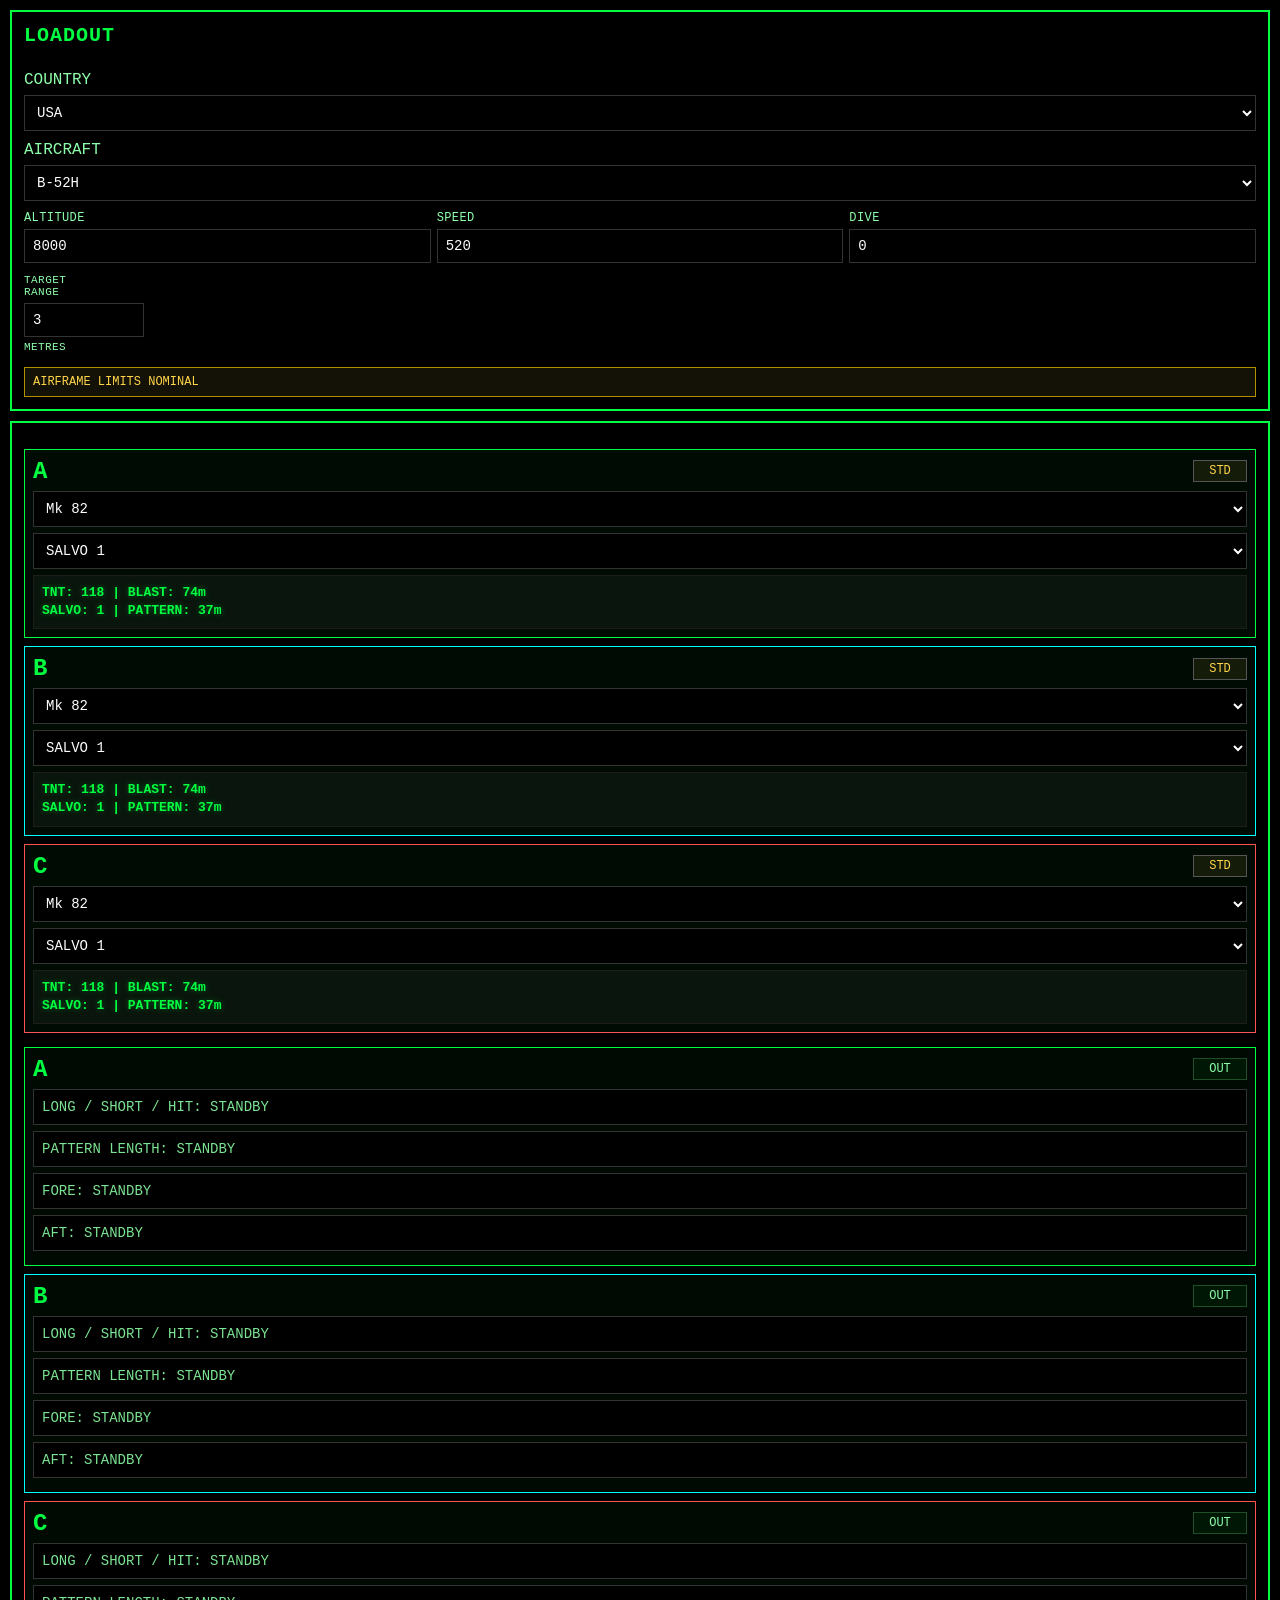
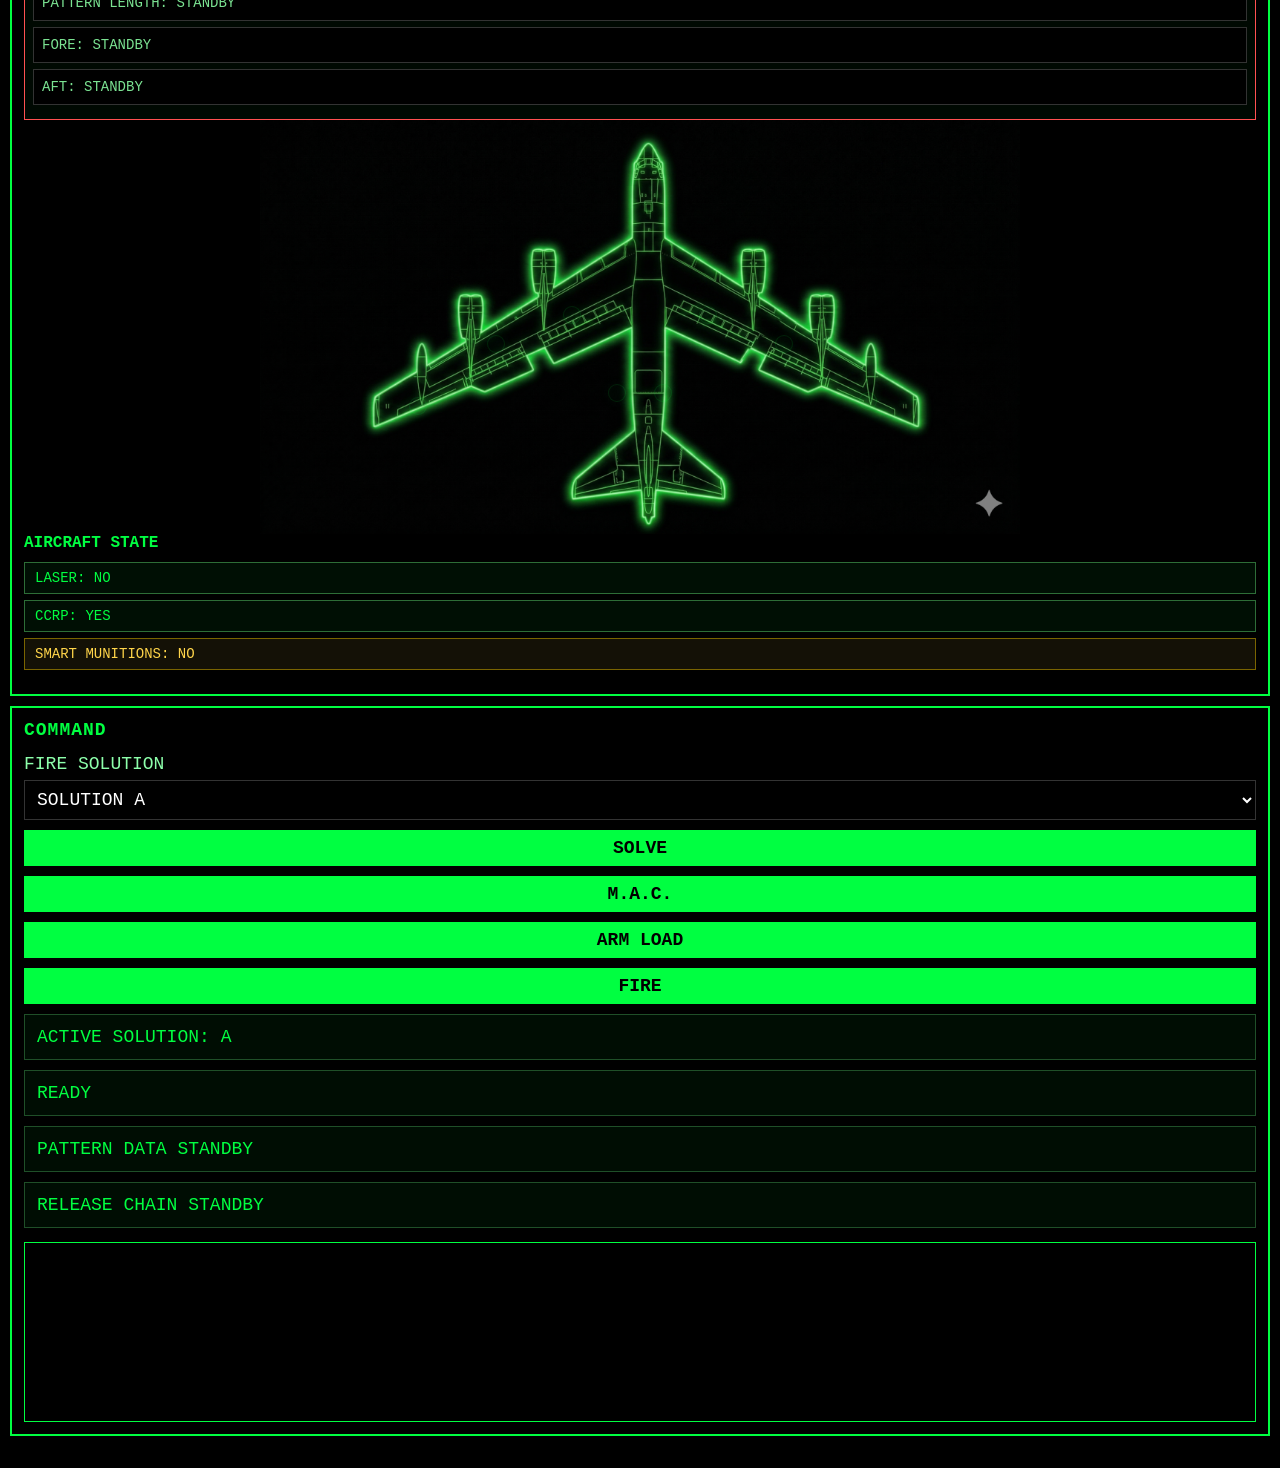
<file: index.html>
<!DOCTYPE html>
<html lang="en">
<head>
  <meta charset="UTF-8">
  <meta name="viewport" content="width=device-width, initial-scale=1.0">
  <title>NORDEN II</title>
  <link rel="stylesheet" href="style.css">
</head>
<body>
  <div class="cockpit">
    <section class="panel left-panel">
      <h2>LOADOUT</h2>

      <label for="country">COUNTRY</label>
      <select id="country" onchange="loadCountry()"></select>

      <label for="ac">AIRCRAFT</label>
      <select id="ac" onchange="loadAircraft()"></select>

      <div class="flight-grid">
        <div class="grid-item">
          <div class="mini-label">ALTITUDE</div>
          <input id="alt" type="number" value="8000">
        </div>
        <div class="grid-item">
          <div class="mini-label">SPEED</div>
          <input id="spd" type="number" value="400" oninput="clampSpeed()">
        </div>
        <div class="grid-item">
          <div class="mini-label">DIVE</div>
          <input id="dive" type="number" value="0">
        </div>
      </div>

      <div class="standoff-block">
        <div class="standoff-label">
          <div>TARGET</div>
          <div>RANGE</div>
        </div>
        <input id="dist" type="number" value="3">
        <div class="unit-label">METRES</div>
      </div>

      <div id="adv" class="adv">AIRFRAME LIMITS NOMINAL</div>
    </section>

    <section class="panel center-panel">
      <div class="solutions">
        <div class="solution-card sol-a">
          <div class="solution-head">
            <span class="solution-title">A</span>
            <span id="smart-ind-1" class="solution-indicator">STD</span>
          </div>
          <select id="bomb1" onchange="syncSolution(1)"></select>
          <select id="salvo1" onchange="syncSolution(1)"></select>
          <div id="out1" class="solution-readout">READY</div>
        </div>

        <div class="solution-card sol-b">
          <div class="solution-head">
            <span class="solution-title">B</span>
            <span id="smart-ind-2" class="solution-indicator">STD</span>
          </div>
          <select id="bomb2" onchange="syncSolution(2)"></select>
          <select id="salvo2" onchange="syncSolution(2)"></select>
          <div id="out2" class="solution-readout">READY</div>
        </div>

        <div class="solution-card sol-c">
          <div class="solution-head">
            <span class="solution-title">C</span>
            <span id="smart-ind-3" class="solution-indicator">STD</span>
          </div>
          <select id="bomb3" onchange="syncSolution(3)"></select>
          <select id="salvo3" onchange="syncSolution(3)"></select>
          <div id="out3" class="solution-readout">READY</div>
        </div>
      </div>

      <div class="solutions output-solutions">
        <div class="solution-card sol-a output-card">
          <div class="solution-head">
            <span class="solution-title">A</span>
            <span class="solution-indicator output-indicator">OUT</span>
          </div>
          <div id="outA_result" class="output-slot">LONG / SHORT / HIT: STANDBY</div>
          <div id="outA_pattern" class="output-slot">PATTERN LENGTH: STANDBY</div>
          <div id="outA_fore" class="output-slot">FORE: STANDBY</div>
          <div id="outA_aft" class="output-slot">AFT: STANDBY</div>
        </div>
        <div class="solution-card sol-b output-card">
          <div class="solution-head">
            <span class="solution-title">B</span>
            <span class="solution-indicator output-indicator">OUT</span>
          </div>
          <div id="outB_result" class="output-slot">LONG / SHORT / HIT: STANDBY</div>
          <div id="outB_pattern" class="output-slot">PATTERN LENGTH: STANDBY</div>
          <div id="outB_fore" class="output-slot">FORE: STANDBY</div>
          <div id="outB_aft" class="output-slot">AFT: STANDBY</div>
        </div>
        <div class="solution-card sol-c output-card">
          <div class="solution-head">
            <span class="solution-title">C</span>
            <span class="solution-indicator output-indicator">OUT</span>
          </div>
          <div id="outC_result" class="output-slot">LONG / SHORT / HIT: STANDBY</div>
          <div id="outC_pattern" class="output-slot">PATTERN LENGTH: STANDBY</div>
          <div id="outC_fore" class="output-slot">FORE: STANDBY</div>
          <div id="outC_aft" class="output-slot">AFT: STANDBY</div>
        </div>
      </div>

      <div class="aircraft-stage">
        <img src="b52.png" alt="B-52 outline" class="b52">
        <div id="releaseOverlay" class="release-overlay" aria-hidden="true">
          <div class="release-point" data-point="1"></div>
          <div class="release-point" data-point="2"></div>
          <div class="release-point" data-point="3"></div>
          <div class="release-point" data-point="4"></div>
          <div class="release-point" data-point="5"></div>
          <div class="release-point" data-point="6"></div>
          <div class="release-point" data-point="7"></div>
          <div class="release-point" data-point="8"></div>
        </div>
      </div>

      <div class="state-panel under-aircraft">
        <div class="state-title">AIRCRAFT STATE</div>
        <div id="laser" class="state-badge">LASER: NO</div>
        <div id="ccrp" class="state-badge">CCRP: YES</div>
        <div id="smart" class="state-badge smart-off">SMART MUNITIONS: NO</div>
      </div>
    </section>

    <section class="panel right-panel">
      <h2>COMMAND</h2>

      <label for="focus">FIRE SOLUTION</label>
      <select id="focus" onchange="updateFocus()">
        <option value="1">SOLUTION A</option>
        <option value="2">SOLUTION B</option>
        <option value="3">SOLUTION C</option>
      </select>

      <button onclick="solve()">SOLVE</button>
      <button onclick="openMAC()">M.A.C.</button>
      <button onclick="armLoad()">ARM LOAD</button>
      <button onclick="fireSolution()">FIRE</button>

      <div id="focusStatus" class="command-box">ACTIVE SOLUTION: A</div>
      <div id="res" class="command-box">READY</div>
      <div id="pattern" class="command-box">PATTERN DATA STANDBY</div>
      <div id="releaseStatus" class="command-box">RELEASE CHAIN STANDBY</div>

      <div class="radar-box">
        <video id="radarVideo" class="radar-video-panel" autoplay loop muted playsinline>
          <source src="radar.mp4" type="video/mp4">
        </video>
      </div>
    </section>
  </div>

  <script src="script.js"></script>
</body>
</html>
</file>
<file: style.css>
* { box-sizing: border-box; }

body {
  margin: 0;
  background: #000;
  color: #00ff41;
  font-family: monospace;
}

.cockpit {
  display: grid;
  grid-template-columns: 300px 1fr 260px;
  gap: 10px;
  padding: 10px;
  min-height: 100vh;
}

.panel {
  border: 2px solid #00ff41;
  background: #000;
  padding: 12px;
  position: relative;
}

h2 {
  margin: 0 0 14px 0;
  font-size: 20px;
  letter-spacing: 1px;
}

label {
  display: block;
  margin: 10px 0 6px;
  color: #8dffab;
  font-size: 16px;
}

input,
select,
button {
  width: 100%;
  background: #000;
  color: #fff;
  border: 1px solid #333;
  padding: 8px;
  font-family: inherit;
  font-size: 14px;
}

button {
  margin-top: 10px;
  background: #00ff41;
  color: #000;
  border: none;
  font-weight: 700;
  cursor: pointer;
}

.left-panel {
  display: flex;
  flex-direction: column;
}

.flight-grid {
  display: grid;
  grid-template-columns: 1fr 1fr 1fr;
  gap: 6px;
  margin-top: 10px;
}

.grid-item {
  min-width: 0;
}

.mini-label {
  font-size: 12px;
  color: #8dffab;
  margin-bottom: 4px;
  letter-spacing: 0.4px;
}

.standoff-block {
  margin-top: 12px;
  max-width: 120px;
}

.standoff-label {
  font-size: 11px;
  color: #8dffab;
  line-height: 1.08;
  margin-bottom: 4px;
  letter-spacing: 0.45px;
}

.unit-label {
  margin-top: 4px;
  font-size: 11px;
  color: #8dffab;
  letter-spacing: 0.4px;
}

.adv {
  margin-top: 14px;
  padding: 7px 8px;
  border: 1px solid #b39100;
  color: #ffd54a;
  background: rgba(255, 213, 74, 0.08);
  font-size: 12px;
}

.center-panel {
  overflow: hidden;
}

.aircraft-stage {
  position: relative;
  width: 100%;
  max-width: 760px;
  margin: 0 auto;
}

.b52 {
  width: 100%;
  max-height: 470px;
  object-fit: contain;
  display: block;
  margin: 0 auto;
}

.release-overlay {
  position: absolute;
  inset: 0;
  pointer-events: none;
}

.release-point {
  position: absolute;
  width: 18px;
  height: 18px;
  border: 1px solid rgba(0, 255, 65, 0.55);
  border-radius: 50%;
  background: rgba(0, 255, 65, 0.10);
  box-shadow: 0 0 8px rgba(0, 255, 65, 0.20);
  opacity: 0.2;
  transform: translate(-50%, -50%);
  transition: opacity 0.18s ease, transform 0.18s ease, box-shadow 0.18s ease, background 0.18s ease;
}

.release-point.armed {
  opacity: 0.9;
  background: rgba(255, 213, 74, 0.28);
  border-color: rgba(255, 213, 74, 0.95);
  box-shadow: 0 0 12px rgba(255, 213, 74, 0.55);
}

.release-point.firing {
  opacity: 1;
  background: rgba(255, 120, 40, 0.85);
  border-color: rgba(255, 180, 80, 1);
  box-shadow: 0 0 18px rgba(255, 120, 40, 0.95);
  transform: translate(-50%, -50%) scale(1.25);
}

.release-point.spent {
  opacity: 0.35;
  background: rgba(0, 255, 65, 0.06);
  border-color: rgba(0, 255, 65, 0.35);
  box-shadow: 0 0 5px rgba(0, 255, 65, 0.15);
}

.release-point[data-point="1"] { left: 20.8%; top: 69.2%; }
.release-point[data-point="2"] { left: 31%; top: 54%; }
.release-point[data-point="3"] { left: 41%; top: 47%; }
.release-point[data-point="4"] { left: 47%; top: 66%; }
.release-point[data-point="5"] { left: 53%; top: 66%; }
.release-point[data-point="6"] { left: 59%; top: 47%; }
.release-point[data-point="7"] { left: 69%; top: 54%; }
.release-point[data-point="8"] { left: 80%; top: 68%; }

.state-panel {
  position: absolute;
  top: 10px;
  right: 10px;
  width: 210px;
  z-index: 6;
  text-align: right;
}

.state-title {
  margin-bottom: 10px;
  font-size: 16px;
  font-weight: 700;
}

.state-badge {
  border: 1px solid #2d6d37;
  padding: 7px 10px;
  margin-bottom: 6px;
  background: rgba(0, 255, 65, 0.06);
  font-size: 14px;
}

.smart-off {
  border-color: #7a6400;
  color: #ffd54a;
  background: rgba(255, 213, 74, 0.08);
}

.smart-on {
  border-color: #00ff41;
  color: #00ff41;
  background: rgba(0, 255, 65, 0.08);
}

.solutions {
  position: absolute;
  top: 70px;
  left: 12px;
  width: 300px;
  display: flex;
  flex-direction: column;
  gap: 8px;
  z-index: 5;
}

.output-solutions {
  left: auto;
  right: 12px;
}

.solution-card {
  border: 1px solid #00ff41;
  background: rgba(0, 255, 65, 0.045);
  padding: 8px;
  min-height: 176px;
}

.sol-a { border-color: #00ff41; }
.sol-b { border-color: #00ffff; }
.sol-c { border-color: #ff5151; }

.solution-head {
  display: flex;
  justify-content: space-between;
  align-items: center;
  margin-bottom: 6px;
}

.solution-title {
  font-size: 24px;
  font-weight: 700;
}

.solution-indicator {
  min-width: 54px;
  padding: 3px 6px;
  text-align: center;
  font-size: 12px;
  color: #ffd54a;
  border: 1px solid #555;
  background: rgba(255, 213, 74, 0.08);
}

.solution-indicator.smart {
  color: #00ff41;
  border-color: #00ff41;
  background: rgba(0, 255, 65, 0.08);
}

.solution-card select {
  margin-bottom: 6px;
}

.solution-readout {
  min-height: 52px;
  padding: 8px;
  border: 1px solid #1d1d1d;
  background: rgba(255,255,255,0.04);
  font-size: 13px;
  line-height: 1.4;
  font-weight: 700;
  text-shadow: 0 0 6px rgba(0,255,65,0.35);
}

.output-card {
  background: rgba(0, 255, 65, 0.035);
}

.output-indicator {
  color: #8dffab;
  border-color: #1f4f28;
  background: rgba(0, 255, 65, 0.06);
}

.output-slot {
  width: 100%;
  margin-bottom: 6px;
  background: #000;
  color: #7be392;
  border: 1px solid #333;
  padding: 8px;
  font-family: inherit;
  font-size: 14px;
  min-height: 36px;
  display: flex;
  align-items: center;
}

.output-readout {
  min-height: 52px;
  white-space: pre-line;
}


.under-aircraft {
  top: auto;
  right: auto;
  left: 50%;
  bottom: 182px;
  transform: translateX(-50%);
  width: 250px;
  text-align: center;
  z-index: 6;
}

.right-panel h2,
.right-panel label,
.right-panel select,
.right-panel button,
.command-box {
  font-size: 18px;
}

.command-box {
  border: 1px solid #1f4f28;
  padding: 12px;
  margin-top: 10px;
  min-height: 44px;
  background: rgba(0, 255, 65, 0.05);
}

.radar-box {
  margin-top: 14px;
  width: 100%;
  height: 180px;
  border: 1px solid #00ff41;
  background: #000;
  overflow: hidden;
}

.radar-video-panel {
  width: 100%;
  height: 100%;
  object-fit: cover;
  display: block;
  opacity: 0.55;
  background: #000;
}

@media (max-width: 1280px) {
  .cockpit {
    grid-template-columns: 1fr;
  }

  .solutions,
  .output-solutions {
    position: static;
    width: 100%;
    margin-top: 14px;
  }

  .state-panel,
  .under-aircraft {
    position: static;
    width: 100%;
    margin-bottom: 12px;
    transform: none;
    text-align: left;
  }

  .flag-anchor {
    position: static;
    width: 120px;
    height: 190px;
    margin-top: 14px;
  }
}
</file>
